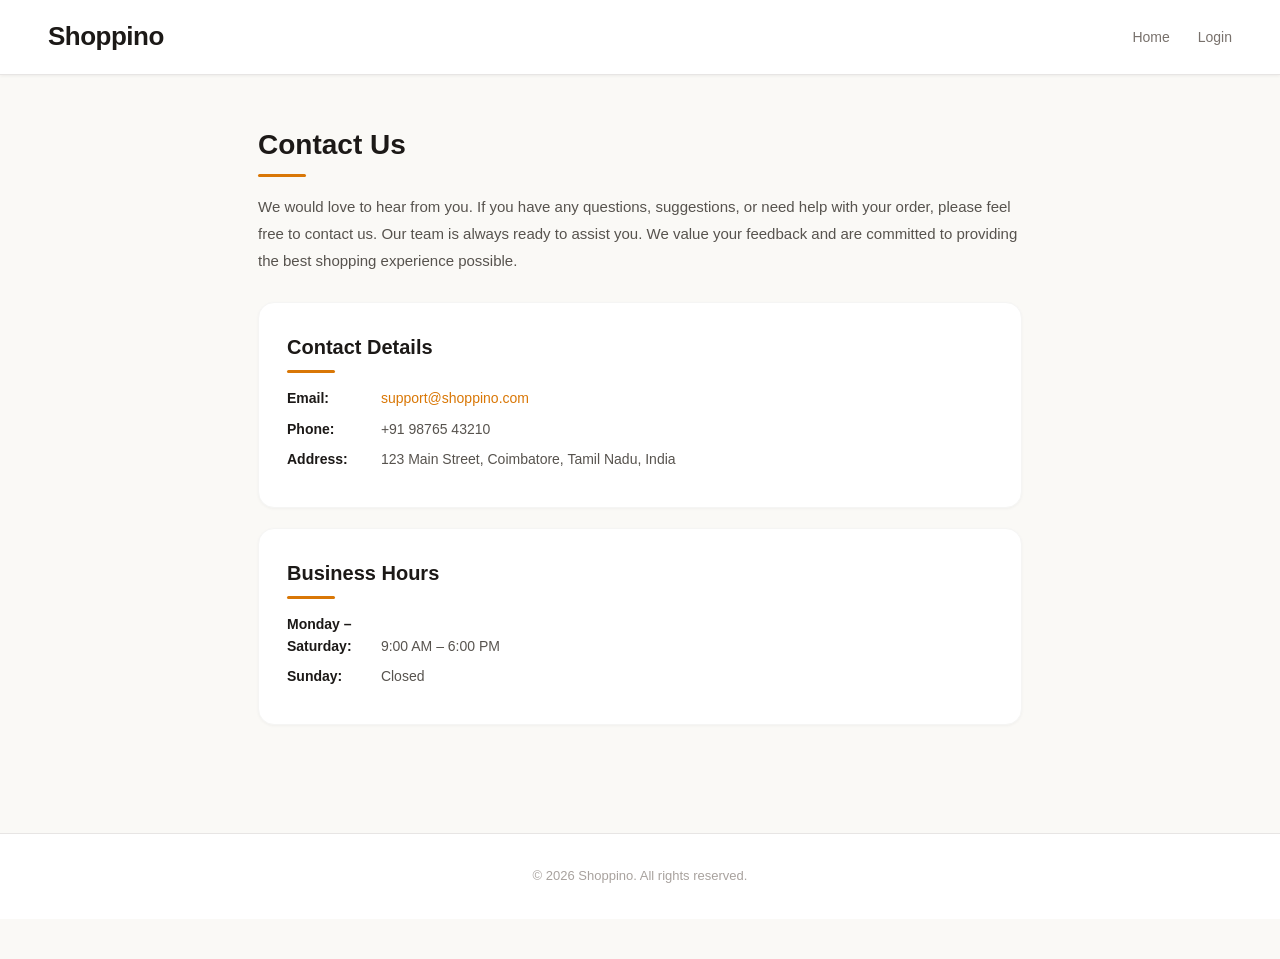
<file: contact.html>
<!DOCTYPE html>
<html lang="en">
<head>
    <meta charset="UTF-8">
    <meta name="viewport" content="width=device-width, initial-scale=1.0">
    <link rel="stylesheet" href="style.css">
    <title>Shoppino - Contact Us</title>
    <link href="https://fonts.googleapis.com/css2?family=Poppins:wght@300;400;500;600;700;800&display=swap" rel="stylesheet">
<base target="_blank">
</head>
<body class="contact-page">

<nav id="nav">
    <div class="nav-brand">
        <b>Shoppino</b>
    </div>
    <div class="nav-links">
        <a id="l" href="index.html">Home</a>
        <a href="login.html">Login</a>
    </div>
</nav>

<div class="contact-container">

    <h2>Contact Us</h2>

    <p>We would love to hear from you. If you have any questions, suggestions, or need help with your order, please feel free to contact us. Our team is always ready to assist you. We value your feedback and are committed to providing the best shopping experience possible.</p>

    <div class="contact-card">
        <h2>Contact Details</h2>
        <p><b>Email:</b> <a>support@shoppino.com</a></p>
        <p><b>Phone:</b> +91 98765 43210</p>
        <p><b>Address:</b> 123 Main Street, Coimbatore, Tamil Nadu, India</p>
    </div>

    <div class="contact-card">
        <h2>Business Hours</h2>
        <p><b>Monday – Saturday:</b> 9:00 AM – 6:00 PM</p>
        <p><b>Sunday:</b> Closed</p>
    </div>

</div>

<footer class="site-footer">
    <p>© 2026 Shoppino. All rights reserved.</p>
</footer>

</body>
</html>
</file>
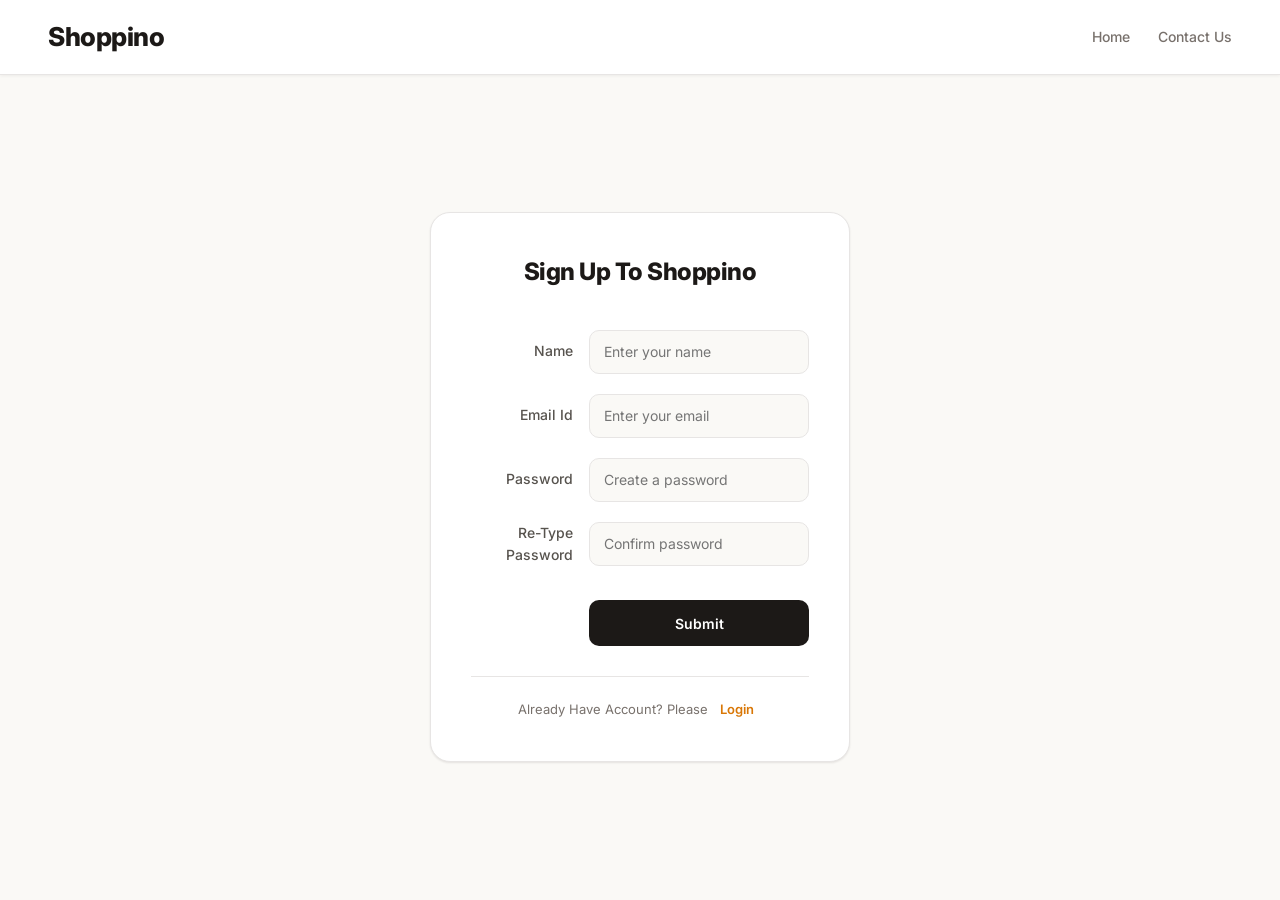
<file: login.html>
<!DOCTYPE html>
<html lang="en">
<head>
    <meta charset="UTF-8">
    <meta name="viewport" content="width=device-width, initial-scale=1.0">
    <link rel="stylesheet" href="style.css">
    <title>Shoppino - Login</title>
    <link href="https://fonts.googleapis.com/css2?family=Inter:wght@300;400;500;600;700;800&display=swap" rel="stylesheet">
<base target="_blank">
</head>
<body class="loginbody">

<nav id="nav">
    <div class="nav-brand">
        <b>Shoppino</b>
    </div>
    <div class="nav-links">
        <a id="l" href="index.html">Home</a>
        <a href="contact.html">Contact Us</a>
    </div>
</nav>

<div id="signupform">

    <h3 id="formtitle">Sign Up To Shoppino</h3>

    <div id="signupcontent">

        <table>
            <tr>
                <td>Name</td>
                <td><input type="text" placeholder="Enter your name"></td>
            </tr>

            <tr>
                <td>Email Id</td>
                <td><input type="email" placeholder="Enter your email"></td>
            </tr>

            <tr>
                <td>Password</td>
                <td><input type="password" placeholder="Create a password"></td>
            </tr>

            <tr>
                <td>Re-Type Password</td>
                <td><input type="password" placeholder="Confirm password"></td>
            </tr>

            <tr>
                <td></td>
                <td><button id="formbutton">Submit</button></td>
            </tr>
        </table>

        <p id="formmessage">Already Have Account? Please <button id="LoginButton">Login</button></p>

    </div>

    <div id="logincontent">

        <table>
            <tr>
                <td>Email Id</td>
                <td><input type="email" placeholder="Enter your email"></td>
            </tr>

            <tr>
                <td>Password</td>
                <td><input type="password" placeholder="Enter your password"></td>
            </tr>

            <tr>
                <td></td>
                <td><button id="formbutton2">Login</button></td>
            </tr>
        </table>

        <p id="formmessage2">Don't Have Account? Please <button id="SignupButton">Signup</button></p>

    </div>

</div>

<script src="script.js"></script>
</body>
</html>
</file>
<file: style.css>
/* ===== RESET & BASE ===== */
* {
    margin: 0;
    padding: 0;
    box-sizing: border-box;
}

body {
    font-family: 'Inter', -apple-system, BlinkMacSystemFont, 'Segoe UI', sans-serif;
    background: #FAF9F6;
    color: #1C1917;
    min-height: 100vh;
    line-height: 1.6;
    -webkit-font-smoothing: antialiased;
}

/* ===== NAVIGATION ===== */
#nav {
    background: #FFFFFF;
    color: #1C1917;
    padding: 16px 48px;
    display: flex;
    align-items: center;
    justify-content: space-between;
    position: sticky;
    top: 0;
    z-index: 100;
    box-shadow: 0 1px 3px rgba(28,25,23,0.06);
    border-bottom: 1px solid #E7E5E4;
}

#nav b {
    font-size: 26px;
    font-weight: 800;
    letter-spacing: -0.5px;
    color: #1C1917;
}

.nav-search {
    flex: 1;
    display: flex;
    justify-content: center;
    max-width: 480px;
    margin: 0 32px;
}

#nav input {
    width: 100%;
    height: 42px;
    border-radius: 10px;
    border: 1.5px solid #E7E5E4;
    background: #FAF9F6;
    color: #1C1917;
    padding: 0 18px;
    font-size: 14px;
    font-family: 'Inter', sans-serif;
    outline: none;
    transition: all 0.2s ease;
}

#nav input::placeholder {
    color: #A8A29E;
}

#nav input:focus {
    border-color: #D97706;
    background: #FFFFFF;
    box-shadow: 0 0 0 3px rgba(217,119,6,0.08);
}

.nav-links {
    display: flex;
    align-items: center;
    gap: 28px;
}

#nav a {
    color: #78716C;
    text-decoration: none;
    font-size: 14px;
    font-weight: 500;
    transition: color 0.2s ease;
    position: relative;
}

#nav a:hover {
    color: #1C1917;
}

.nav-btn {
    background: #1C1917;
    color: #FFFFFF !important;
    padding: 9px 22px;
    border-radius: 8px;
    font-weight: 600;
    transition: all 0.2s ease !important;
}

.nav-btn:hover {
    background: #292524;
    color: #FFFFFF !important;
    transform: translateY(-1px);
    box-shadow: 0 4px 12px rgba(28,25,23,0.15);
}

/* ===== HERO SECTION ===== */
.hero-section {
    text-align: center;
    padding: 64px 20px 40px;
    background: #FFFFFF;
    color: #1C1917;
    border-bottom: 1px solid #E7E5E4;
    position: relative;
}

.hero-section h1 {
    font-size: 40px;
    font-weight: 800;
    margin-bottom: 10px;
    letter-spacing: -1px;
    color: #1C1917;
}

.hero-section p {
    font-size: 17px;
    color: #78716C;
    font-weight: 400;
}

/* ===== PRODUCT GRID ===== */
.productlist {
    display: grid;
    grid-template-columns: repeat(auto-fill, minmax(250px, 1fr));
    gap: 28px;
    padding: 40px 48px;
    max-width: 1400px;
    margin: 0 auto;
}

.product {
    background: #FFFFFF;
    border-radius: 16px;
    overflow: hidden;
    box-shadow: 0 1px 3px rgba(28,25,23,0.04), 0 1px 2px rgba(28,25,23,0.06);
    transition: all 0.25s ease;
    display: flex;
    flex-direction: column;
    position: relative;
    border: 1px solid #F5F5F4;
}

.product:hover {
    transform: translateY(-4px);
    box-shadow: 0 12px 32px rgba(28,25,23,0.08), 0 2px 8px rgba(28,25,23,0.04);
    border-color: #E7E5E4;
}

.product-img-wrap {
    width: 100%;
    height: 260px;
    background: #F5F5F4;
    display: flex;
    align-items: center;
    justify-content: center;
    overflow: hidden;
    position: relative;
}

.product img {
    width: 170px;
    height: 210px;
    object-fit: contain;
    transition: transform 0.35s ease;
}

.product:hover .product img {
    transform: scale(1.05);
}

.product-info {
    padding: 18px 20px 8px;
    flex: 1;
}

.brand-name {
    font-size: 12px;
    font-weight: 600;
    color: #A8A29E;
    text-transform: uppercase;
    letter-spacing: 1.5px;
    margin-bottom: 4px;
}

.product h3 {
    font-size: 22px;
    font-weight: 700;
    color: #1C1917;
    margin: 0;
}

.product h3::before {
    content: '₹';
    font-size: 15px;
    font-weight: 600;
    color: #D97706;
    margin-right: 2px;
}

.buttonbuy {
    background: #1C1917;
    color: #FFFFFF;
    border: none;
    height: 44px;
    width: calc(100% - 40px);
    border-radius: 10px;
    font-size: 14px;
    font-weight: 600;
    cursor: pointer;
    margin: 0 20px 20px;
    transition: all 0.2s ease;
    letter-spacing: 0.3px;
    font-family: 'Inter', sans-serif;
}

.buttonbuy:hover {
    background: #D97706;
    transform: translateY(-1px);
    box-shadow: 0 4px 12px rgba(217,119,6,0.25);
}

/* ===== POPUP MODAL ===== */
#popup {
    position: fixed;
    display: none;
    top: 0;
    left: 0;
    width: 100%;
    height: 100%;
    background: rgba(28,25,23,0.45);
    backdrop-filter: blur(10px);
    justify-content: center;
    align-items: center;
    z-index: 1000;
    animation: fadeIn 0.25s ease;
}

@keyframes fadeIn {
    from { opacity: 0; }
    to { opacity: 1; }
}

#popup-box {
    background: #FFFFFF;
    width: 90%;
    max-width: 440px;
    text-align: center;
    border-radius: 20px;
    position: relative;
    padding: 40px;
    box-shadow: 0 24px 64px rgba(28,25,23,0.15);
    animation: slideUp 0.3s ease;
    border: 1px solid #E7E5E4;
}

@keyframes slideUp {
    from { transform: translateY(20px); opacity: 0; }
    to { transform: translateY(0); opacity: 1; }
}

#popup-img {
    width: 200px;
    height: 240px;
    object-fit: contain;
    margin-bottom: 20px;
}

#popup-name {
    font-size: 20px;
    font-weight: 700;
    color: #1C1917;
    margin-bottom: 6px;
}

#popup-price {
    font-size: 32px;
    font-weight: 800;
    color: #D97706;
    margin-bottom: 24px;
}

#popup-price::before {
    content: '₹';
    font-size: 22px;
}

#confirmbuy {
    background: #1C1917;
    color: #FFFFFF;
    border: none;
    height: 50px;
    width: 100%;
    border-radius: 12px;
    font-size: 15px;
    font-weight: 600;
    cursor: pointer;
    transition: all 0.2s ease;
    font-family: 'Inter', sans-serif;
}

#confirmbuy:hover {
    background: #D97706;
    transform: translateY(-1px);
    box-shadow: 0 6px 20px rgba(217,119,6,0.25);
}

#close {
    position: absolute;
    top: 16px;
    right: 20px;
    border: none;
    background: #F5F5F4;
    width: 36px;
    height: 36px;
    border-radius: 10px;
    font-size: 20px;
    cursor: pointer;
    color: #78716C;
    transition: all 0.2s ease;
    display: flex;
    align-items: center;
    justify-content: center;
    line-height: 1;
    font-family: 'Inter', sans-serif;
}

#close:hover {
    background: #EF4444;
    color: #FFFFFF;
}

/* ===== FOOTER ===== */
.site-footer {
    background: #FFFFFF;
    color: #A8A29E;
    text-align: center;
    padding: 32px;
    font-size: 13px;
    margin-top: 40px;
    border-top: 1px solid #E7E5E4;
}

/* ===== LOGIN PAGE ===== */
.loginbody {
    background: #FAF9F6;
    min-height: 100vh;
    display: flex;
    flex-direction: column;
}

#nav #l {
    margin-left: auto;
}

#signupform {
    margin: auto;
    background: #FFFFFF;
    max-width: 420px;
    width: 90%;
    padding: 40px;
    border-radius: 20px;
    box-shadow: 0 1px 3px rgba(28,25,23,0.04), 0 1px 2px rgba(28,25,23,0.06);
    position: relative;
    border: 1px solid #E7E5E4;
}

#signupform h3 {
    text-align: center;
    font-size: 24px;
    font-weight: 800;
    color: #1C1917;
    margin-bottom: 28px;
    letter-spacing: -0.5px;
}

#signupform table {
    width: 100%;
    border-collapse: collapse;
}

#signupform td {
    padding: 10px 0;
    font-size: 14px;
    font-weight: 500;
    color: #57534E;
    font-family: 'Inter', sans-serif;
}

#signupform td:first-child {
    width: 35%;
    padding-right: 16px;
    text-align: right;
}

#signupform input {
    width: 100%;
    height: 44px;
    border: 1.5px solid #E7E5E4;
    border-radius: 10px;
    padding: 0 14px;
    font-size: 14px;
    color: #1C1917;
    background: #FAF9F6;
    transition: all 0.2s ease;
    outline: none;
    font-family: 'Inter', sans-serif;
}

#signupform input:focus {
    border-color: #D97706;
    background: #FFFFFF;
    box-shadow: 0 0 0 3px rgba(217,119,6,0.08);
}

#formbutton, #formbutton2 {
    background: #1C1917;
    color: #FFFFFF;
    border: none;
    height: 46px;
    width: 100%;
    border-radius: 10px;
    font-size: 14px;
    font-weight: 600;
    cursor: pointer;
    margin-top: 14px;
    transition: all 0.2s ease;
    font-family: 'Inter', sans-serif;
}

#formbutton:hover, #formbutton2:hover {
    background: #D97706;
    transform: translateY(-1px);
    box-shadow: 0 4px 12px rgba(217,119,6,0.25);
}

#formmessage, #formmessage2 {
    font-size: 13px;
    text-align: center;
    color: #78716C;
    margin-top: 20px;
    padding-top: 20px;
    border-top: 1px solid #E7E5E4;
}

#LoginButton, #SignupButton {
    background: transparent;
    color: #D97706;
    border: none;
    cursor: pointer;
    font-size: 13px;
    font-weight: 600;
    text-decoration: none;
    transition: color 0.2s ease;
    font-family: 'Inter', sans-serif;
    padding: 4px 8px;
    border-radius: 6px;
}

#LoginButton:hover, #SignupButton:hover {
    color: #B45309;
    background: rgba(217,119,6,0.06);
}

#logincontent {
    display: none;
}

/* ===== CONTACT PAGE ===== */
.contact-page {
    background: #FAF9F6;
    min-height: 100vh;
    padding-bottom: 40px;
}

.contact-container {
    max-width: 860px;
    margin: 0 auto;
    padding: 48px 48px;
}

.contact-container h2 {
    font-size: 28px;
    font-weight: 800;
    color: #1C1917;
    margin-bottom: 16px;
    position: relative;
    padding-bottom: 10px;
}

.contact-container h2::after {
    content: '';
    position: absolute;
    bottom: 0;
    left: 0;
    width: 48px;
    height: 3px;
    background: #D97706;
    border-radius: 2px;
}

.contact-container > p {
    color: #57534E;
    line-height: 1.8;
    margin-bottom: 28px;
    font-size: 15px;
}

.contact-card {
    background: #FFFFFF;
    border-radius: 16px;
    padding: 28px;
    margin-bottom: 20px;
    box-shadow: 0 1px 3px rgba(28,25,23,0.04);
    border: 1px solid #F5F5F4;
    transition: all 0.2s ease;
}

.contact-card:hover {
    border-color: #E7E5E4;
    box-shadow: 0 4px 16px rgba(28,25,23,0.06);
}

.contact-card h2 {
    font-size: 20px !important;
    margin-bottom: 14px !important;
}

.contact-card b {
    color: #1C1917;
    font-weight: 600;
    display: inline-block;
    width: 90px;
}

.contact-card p {
    color: #57534E;
    margin-bottom: 8px;
    font-size: 14px;
}

.contact-card a {
    color: #D97706;
    text-decoration: none;
    font-weight: 500;
    transition: color 0.2s ease;
}

.contact-card a:hover {
    color: #B45309;
    text-decoration: underline;
}

/* ===== RESPONSIVE ===== */
@media (max-width: 768px) {
    #nav {
        flex-wrap: wrap;
        padding: 12px 20px;
        gap: 10px;
    }

    .nav-search {
        order: 3;
        width: 100%;
        max-width: none;
        margin: 0;
    }

    .hero-section h1 {
        font-size: 28px;
    }

    .productlist {
        grid-template-columns: repeat(auto-fill, minmax(150px, 1fr));
        gap: 14px;
        padding: 24px 20px;
    }

    .product-img-wrap {
        height: 200px;
    }

    .product img {
        width: 140px;
        height: 170px;
    }

    #signupform {
        padding: 32px 24px;
    }

    #signupform td:first-child {
        display: block;
        width: 100%;
        text-align: left;
        padding-bottom: 4px;
    }

    #signupform td:last-child {
        display: block;
        width: 100%;
    }

    #signupform tr {
        display: block;
        margin-bottom: 14px;
    }

    .contact-container {
        padding: 32px 24px;
    }
}
</file>
